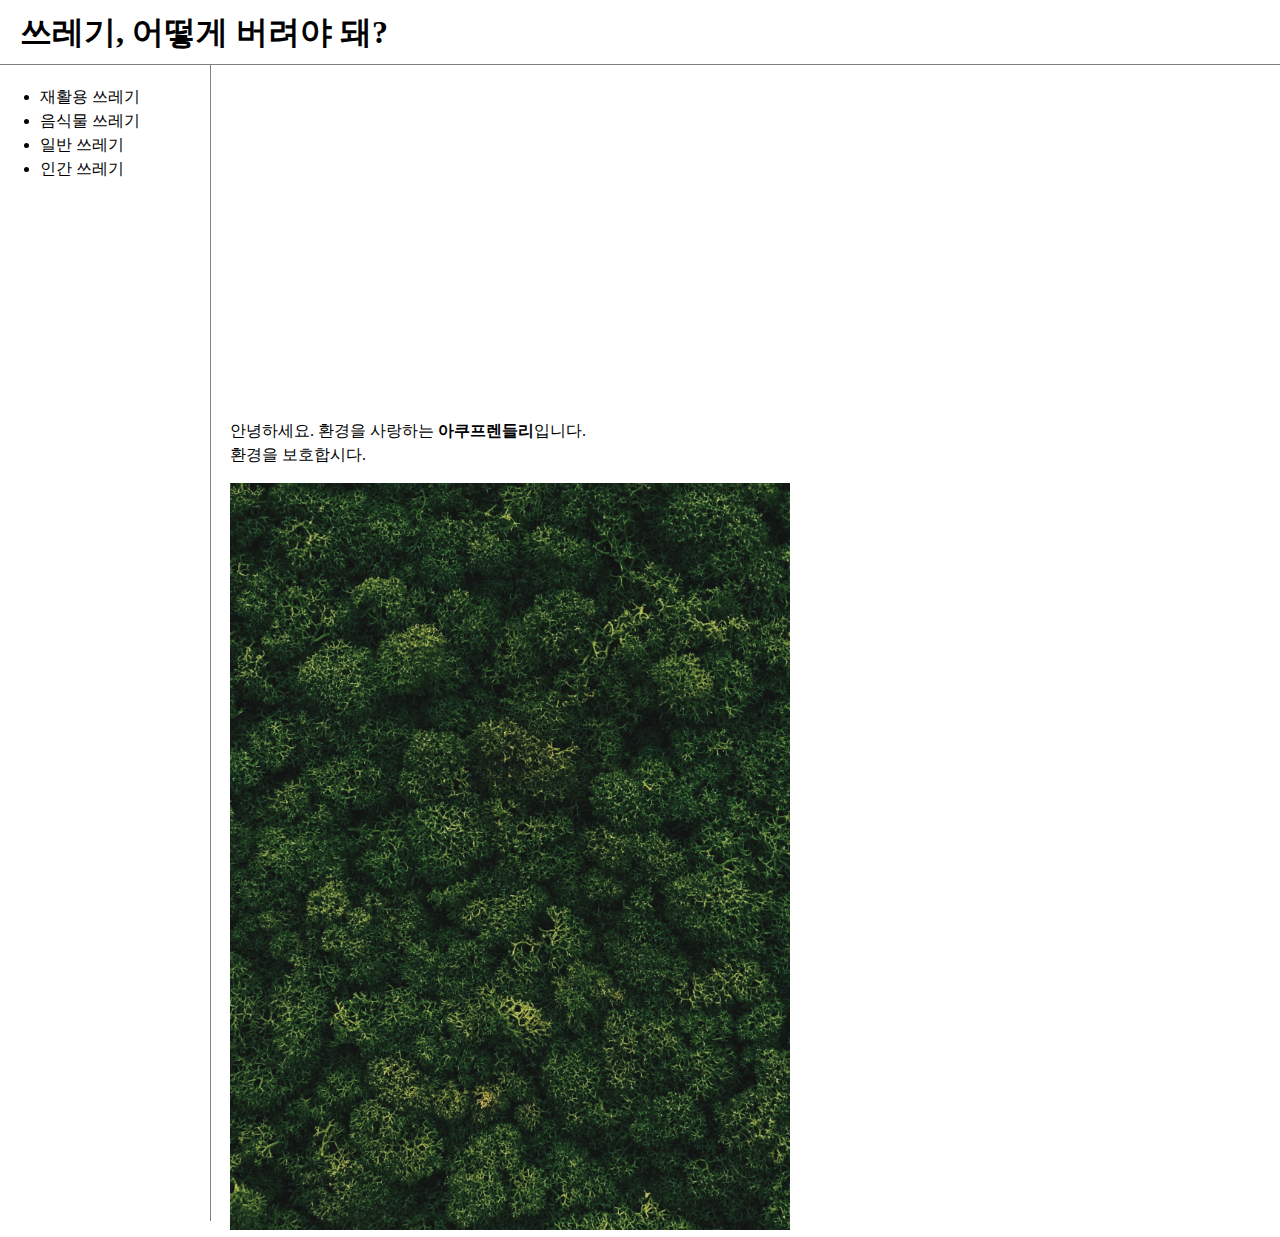
<file: index.html>
<!doctype html>
<html>
<head>
  <title>쓰레기, 어떻게 버려야 돼?</title>
  <meta charset="utf-8">
  <link rel= "stylesheet" href="style.css">
</head>
<body>
  <h1><a href="index.html">쓰레기, 어떻게 버려야 돼?</a></h1>
  <div id="grid">
  <ul>
    <li><a href="1.html">재활용 쓰레기</a></li>
    <li><a href="2.html">음식물 쓰레기</a></li>
    <li><a href="3.html">일반 쓰레기</a></li>
    <li><a href="4.html">인간 쓰레기</a></li>
  </ul>
  <div id="article">
  <p>
  <iframe width="560" height="315" src="https://www.youtube.com/embed/ADXVtUTgdA4" title="YouTube video player" frameborder="0" allow="accelerometer; autoplay; clipboard-write; encrypted-media; gyroscope; picture-in-picture" allowfullscreen></iframe>
  <p>안녕하세요. 환경을 사랑하는 <strong>아쿠프렌들리</strong>입니다. <br>환경을 보호합시다.</P>
  <img src="eco.jpg" width=560>
  </div>
</body>
</html>
</file>
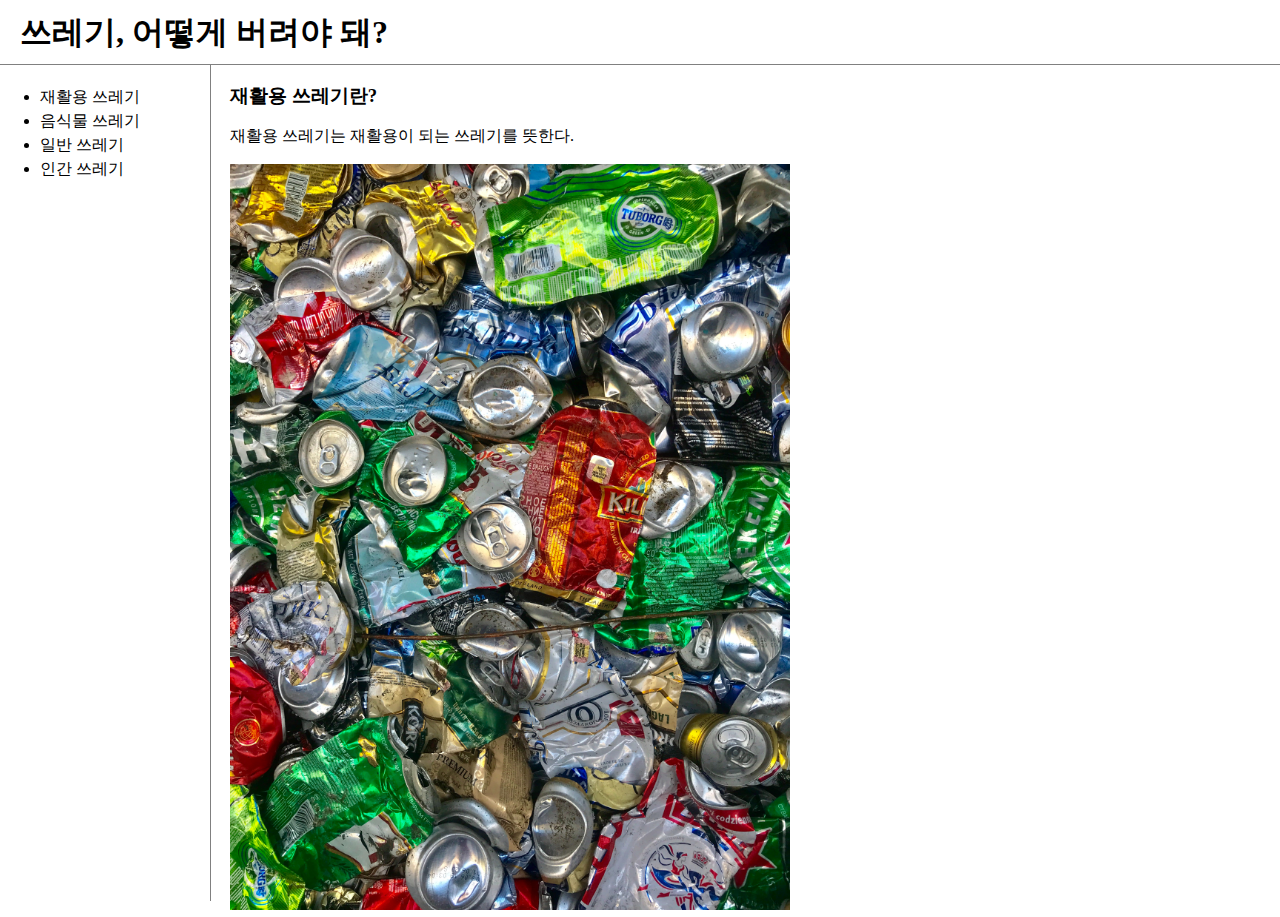
<file: 1.html>
<!doctype html>
<html>
<head>
  <title>재활용 쓰레기</title>
  <meta charset="utf-8">
  <link rel= "stylesheet" href="style.css">
</head>
<body>
  <h1><a href="index.html">쓰레기, 어떻게 버려야 돼?</a></h1>
  <div id="grid">
  <ul>
    <li><a href="1.html">재활용 쓰레기</a></li>
    <li><a href="2.html">음식물 쓰레기</a></li>
    <li><a href="3.html">일반 쓰레기</a></li>
    <li><a href="4.html">인간 쓰레기</a></li>
  </ul>
  <div id="article">
  <h3>재활용 쓰레기란?</h3>
  <p>재활용 쓰레기는 재활용이 되는 쓰레기를 뜻한다.</p>
  <img src="recycle.jpg" width=560>
  </div>
</body>
</html>
</file>
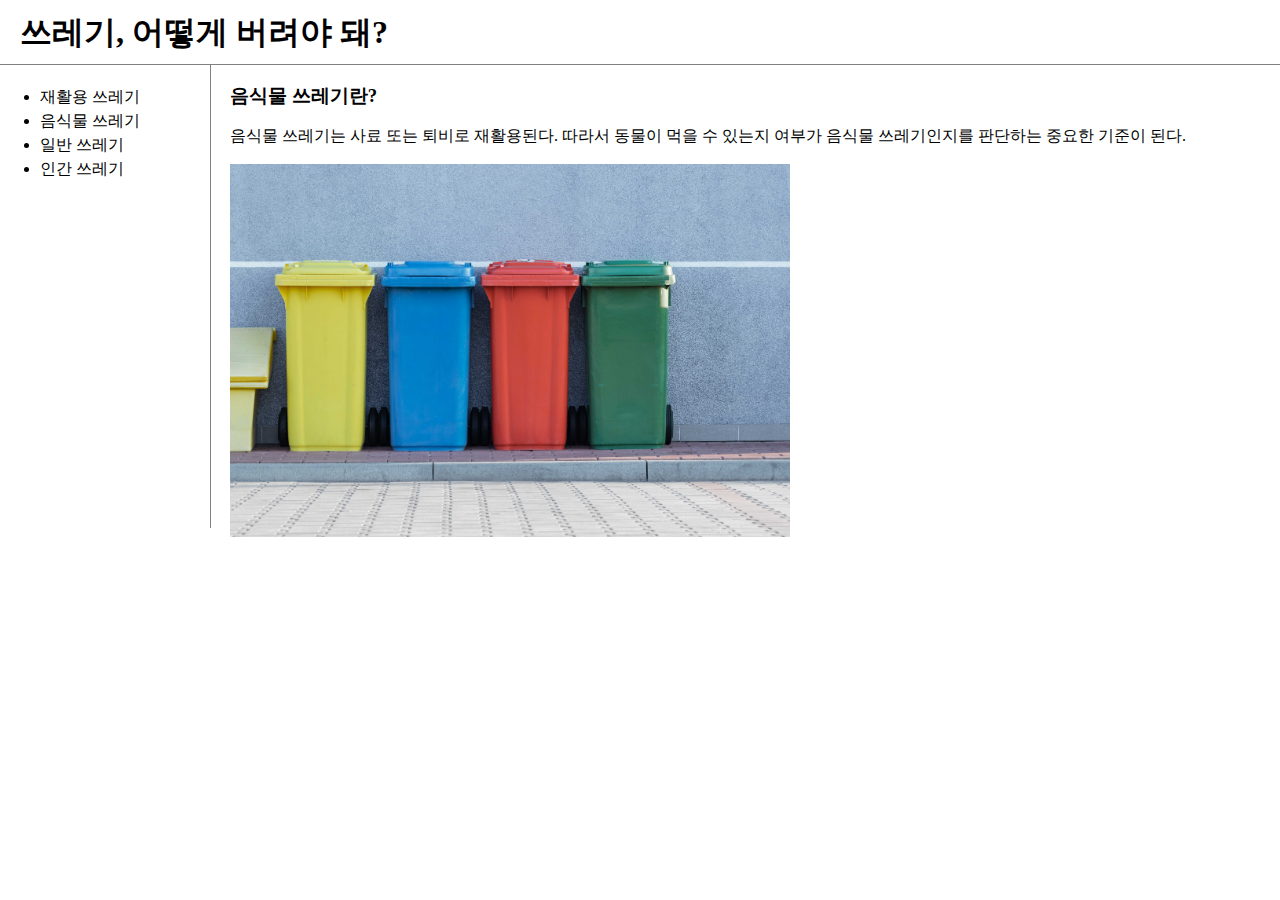
<file: 2.html>
<!doctype html>
<html>
<head>
  <title>음식물 쓰레기</title>
  <meta charset="utf-8">
  <link rel= "stylesheet" href="style.css">
</head>
<body>
  <h1><a href="index.html">쓰레기, 어떻게 버려야 돼?</a></h1>
  <div id="grid">
  <ul>
    <li><a href="1.html">재활용 쓰레기</a></li>
    <li><a href="2.html">음식물 쓰레기</a></li>
    <li><a href="3.html">일반 쓰레기</a></li>
    <li><a href="4.html">인간 쓰레기</a></li>
  </ul>
  <div id="article">
    <h3>음식물 쓰레기란?</h3>
    <p>음식물 쓰레기는 사료 또는 퇴비로 재활용된다. 따라서 동물이 먹을 수 있는지 여부가 음식물 쓰레기인지를 판단하는 중요한 기준이 된다.</p>
    <img src="food.jpg" width=560>

</div>
</body>
</html>
</file>
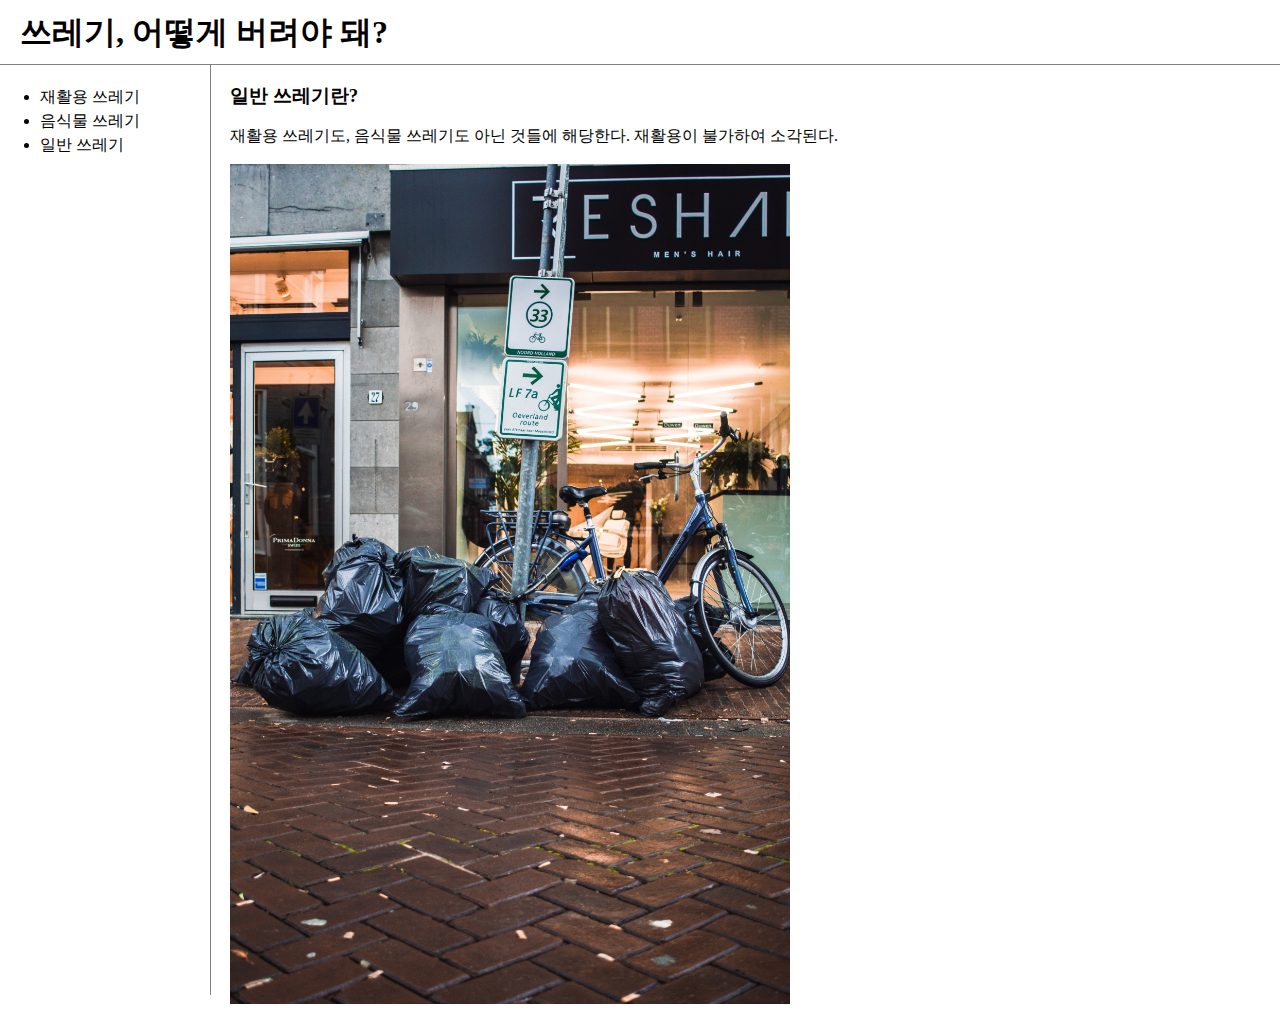
<file: 3.html>
<!doctype html>
<html>
<head>
  <title>일반 쓰레기</title>
  <meta charset="utf-8">
  <style>
      #grid {
        display: grid;
        grid-template-columns: 230px 1fr;
      }
        body {
        margin:0;
        line-height:150%
      }
        a {
          text-decoration: none;
          color:black;
        }
        h1 {
          border-bottom:1px solid gray;
          margin:0;
          padding:20px;
        }
        h3 {
          margin-bottom:0;
        }
        ul {
          border-right:1px solid gray;
          width:150px;
          margin-left:20px;
          margin-top:0px;
          padding:20px;
        }
        @media(max-width:800px) {
          #grid{
            display: block;
          }
          ul{
            border-right: none;
          }
          h1{
            border-bottom:none;
          }
          h3,p,img {
            margin-left:20px
          }
          h3,p,img {
            margin-left:20px
          }
      </style>
</head>
<body>
  <h1><a href="index.html">쓰레기, 어떻게 버려야 돼?</a></h1>
  <div id="grid">
  <ul>
    <li><a href="1.html">재활용 쓰레기</li>
    <li><a href="2.html">음식물 쓰레기</a></li>
    <li><a href="3.html">일반 쓰레기</a></li>
  </ul>
  <div id="article">
  <h3>일반 쓰레기란?</h3>
  <p>재활용 쓰레기도, 음식물 쓰레기도 아닌 것들에 해당한다. 재활용이 불가하여 소각된다.</p>
    <img src="general.jpg" width=560>
    </div>
</body>
</html>
</file>
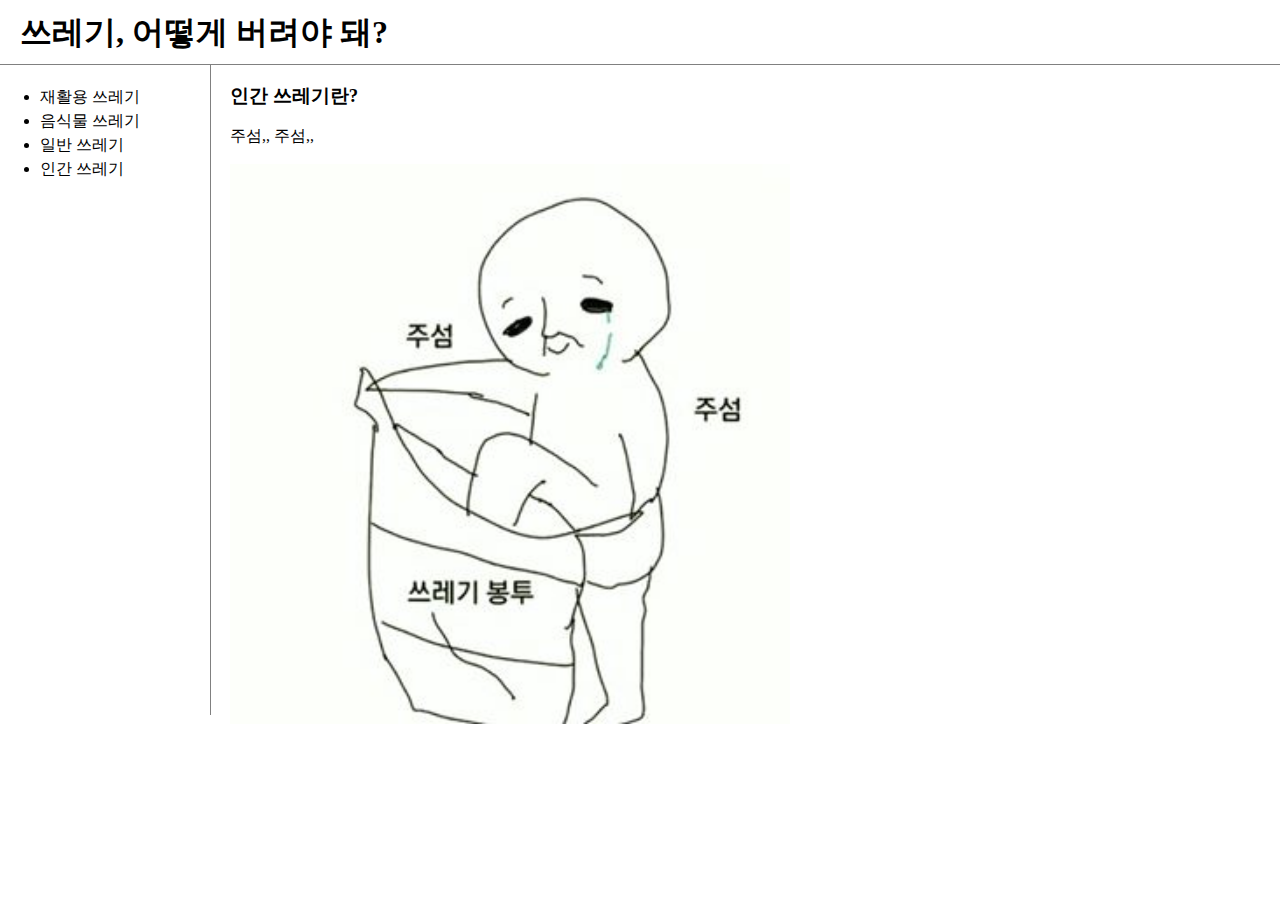
<file: 4.html>
<!doctype html>
<html>
<head>
  <title>일반 쓰레기</title>
  <meta charset="utf-8">
  <link rel= "stylesheet" href="style.css">
</head>
<body>
  <h1><a href="index.html">쓰레기, 어떻게 버려야 돼?</a></h1>
  <div id="grid">
  <ul>
    <li><a href="1.html">재활용 쓰레기</a></li>
    <li><a href="2.html">음식물 쓰레기</a></li>
    <li><a href="3.html">일반 쓰레기</a></li>
    <li><a href="4.html">인간 쓰레기</a></li>
  </ul>
  <div id="article">
  <h3>인간 쓰레기란?</h3>
  <p>주섬,, 주섬,,</p>
    <img src="man.jpg" width=560>
    </div>
</body>
</html>
</file>
<file: style.css>
#grid {
  display: grid;
  grid-template-columns: 230px 1fr;
}
  body {
  margin:0;
  line-height:150%
}
  a {
    text-decoration: none;
    color:black;
  }
  h1 {
    border-bottom:1px solid gray;
    margin:0;
    padding:20px;
  }
  h3 {
    margin-bottom:0;
  }
  ul {
    border-right:1px solid gray;
    width:150px;
    margin-left:20px;
    margin-top:0px;
    padding:20px;
  }
  @media(max-width:800px) {
    #grid{
      display: block;
    }
    ul{
      border-right: none;
    }
    h1{
      border-bottom:none;
    }
    h3,p,img {
      margin-left:20px
    }
</file>
